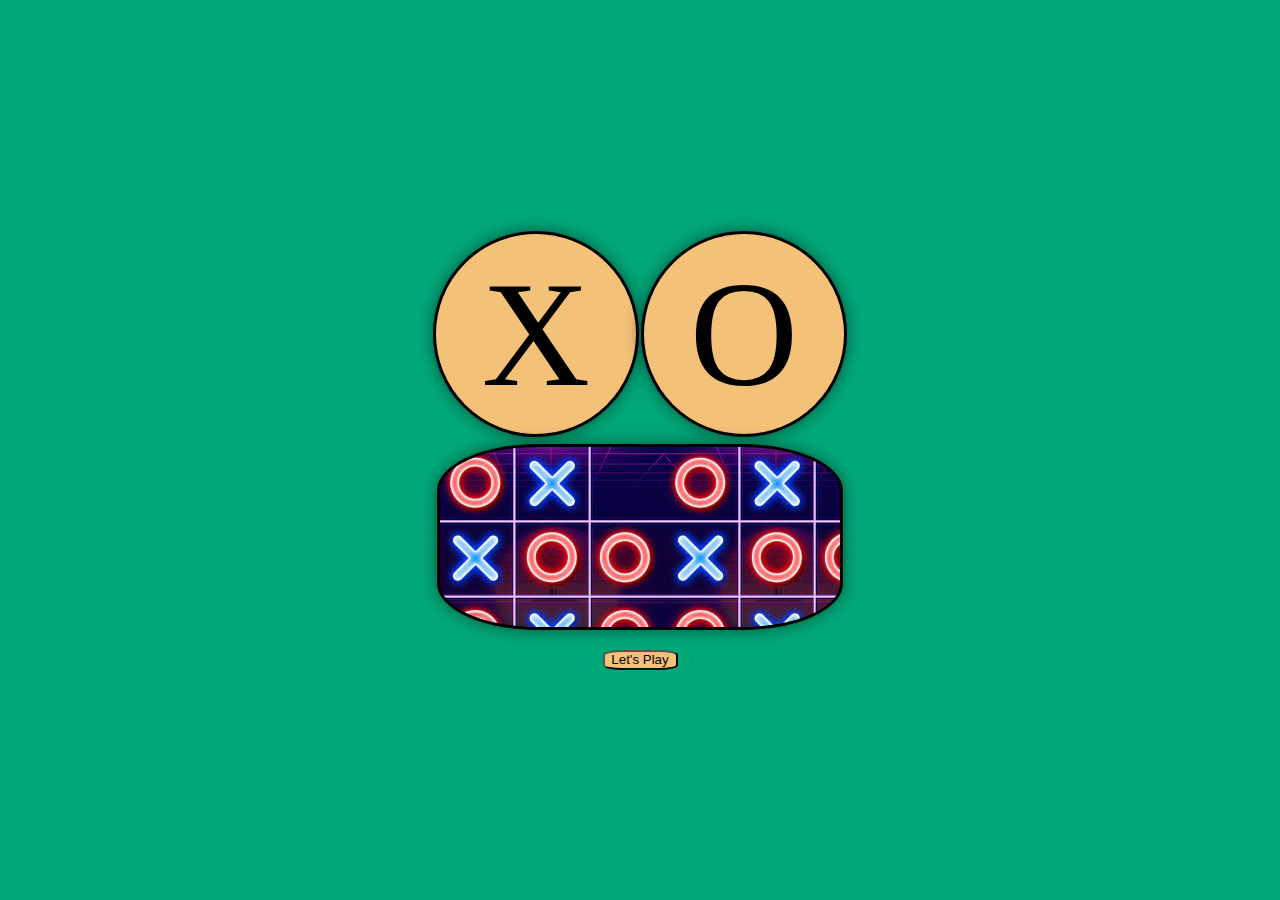
<file: index.html>
<!DOCTYPE html>
<html lang="en">
<head>
    <meta charset="UTF-8">
    <meta name="viewport" content="width=device-width, initial-scale=1.0">
    <title>Document</title>
    <link rel="stylesheet" href="loaderStyleSheet.css">
</head>
<body>
    <div class="XO">
        <div id="X">X</div>
        <div id="O">O</div>
    </div>
    <div id="ttt"></div>
    <button id="play">Let's Play</button>

    <div class="playerData hidden">
        <input class="data" placeholder="Player1">
        <input class= "data" placeholder="Player2">
        <button id="start">Let's Go...</button>
    </div>
    <script src="home.js"></script>
</body>
</html>
</file>
<file: loaderStyleSheet.css>
*{
    padding: 0px;
    margin: 0px;
}

body {
    display: flex;              /* First time */
    background-color: #00A878;
    justify-content: center;
    align-items: center;
    align-content: center;
    height: 100vh;
    margin: 0;
    display: flex;              /* Second time */
    flex-direction: column;     /* ... */
}

.XO {
    display: flex;
    gap: 2px; /* space between X and O */
}

#X {
    display: flex;
    background-color: aqua;
    height: 200px;
    width: 200px;
    justify-content: center;
    align-items: center;
    font-size: 150px;
    border-radius: 50%;
    box-shadow: 0 0 1rem rgba(0,0,0,0.5);
    border: solid black;
    background-color: #F3C178;
}

#O{
    display: flex;
    background-color: aqua;
    height: 200px;
    width: 200px;
    justify-content: center;
    align-items: center;
    font-size: 150px;
    border-radius: 50%;
    box-shadow: 0 0 1rem rgba(0,0,0,0.5);
    border: solid black;
    background-color: #F3C178;
}
#ttt{
    background-image: url("tic tac.jpg");
    display: flex;
    background-color: aqua;
    height: 180px;
    width: 400px;
    justify-content: center;
    align-items: center;
    font-size: 50px;
    border-radius: 25%;
    box-shadow: 0 0 1rem rgba(0,0,0,0.5);
    border: solid black;
    margin-top: 7px;
    background-color: #F3C178;
}

#play{
    display: flex;
    height: 20px;
    width: 75px;
    text-align: center;
    margin-top: 20px;
    justify-content: center;
    border-radius: 25%;
    cursor: pointer;
    background-color: #F3C178;
}

.playerData{
    margin-top: 20px;
    display: flex;
    flex-wrap: wrap;
    justify-content: center;
    text-align: center;
    align-items: center;
    height: 100px;
    width: 200px;
    background-color: antiquewhite;
    border-radius: 15%;
    flex-direction: row-reverse;
}

.data{
    display: flex;
    margin-top: 8px;
    width: 150px;
}

#start{
    margin-top: 5px;
    cursor: pointer;
}

.hidden{
    display: none;
}

#start{
    border-radius: 30px;
    background-color: #f4c095;
    color: #6c0506;
}
</file>
